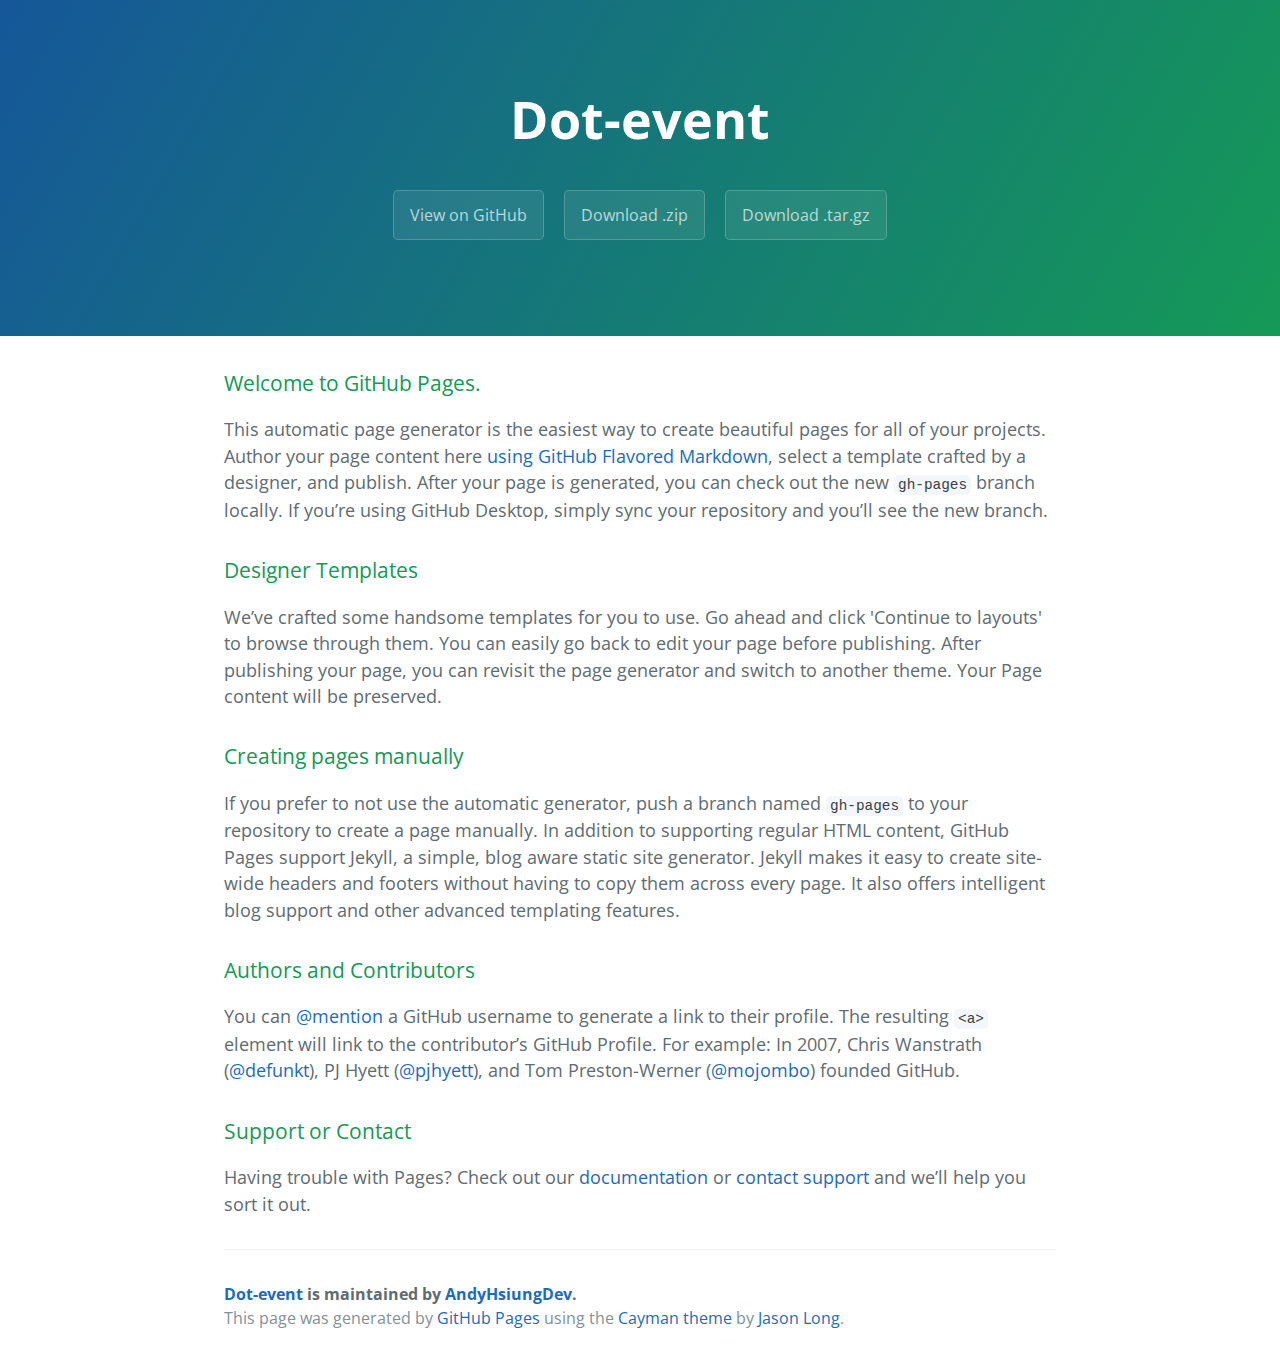
<file: index.html>
<!DOCTYPE html>
<html lang="en-us">
  <head>
    <meta charset="UTF-8">
    <title>Dot-event by AndyHsiungDev</title>
    <meta name="viewport" content="width=device-width, initial-scale=1">
    <link rel="stylesheet" type="text/css" href="stylesheets/normalize.css" media="screen">
    <link href='https://fonts.googleapis.com/css?family=Open+Sans:400,700' rel='stylesheet' type='text/css'>
    <link rel="stylesheet" type="text/css" href="stylesheets/stylesheet.css" media="screen">
    <link rel="stylesheet" type="text/css" href="stylesheets/github-light.css" media="screen">
  </head>
  <body>
    <section class="page-header">
      <h1 class="project-name">Dot-event</h1>
      <h2 class="project-tagline"></h2>
      <a href="https://github.com/AndyHsiungDev/dot-event" class="btn">View on GitHub</a>
      <a href="https://github.com/AndyHsiungDev/dot-event/zipball/master" class="btn">Download .zip</a>
      <a href="https://github.com/AndyHsiungDev/dot-event/tarball/master" class="btn">Download .tar.gz</a>
    </section>

    <section class="main-content">
      <h3>
<a id="welcome-to-github-pages" class="anchor" href="#welcome-to-github-pages" aria-hidden="true"><span aria-hidden="true" class="octicon octicon-link"></span></a>Welcome to GitHub Pages.</h3>

<p>This automatic page generator is the easiest way to create beautiful pages for all of your projects. Author your page content here <a href="https://guides.github.com/features/mastering-markdown/">using GitHub Flavored Markdown</a>, select a template crafted by a designer, and publish. After your page is generated, you can check out the new <code>gh-pages</code> branch locally. If you’re using GitHub Desktop, simply sync your repository and you’ll see the new branch.</p>

<h3>
<a id="designer-templates" class="anchor" href="#designer-templates" aria-hidden="true"><span aria-hidden="true" class="octicon octicon-link"></span></a>Designer Templates</h3>

<p>We’ve crafted some handsome templates for you to use. Go ahead and click 'Continue to layouts' to browse through them. You can easily go back to edit your page before publishing. After publishing your page, you can revisit the page generator and switch to another theme. Your Page content will be preserved.</p>

<h3>
<a id="creating-pages-manually" class="anchor" href="#creating-pages-manually" aria-hidden="true"><span aria-hidden="true" class="octicon octicon-link"></span></a>Creating pages manually</h3>

<p>If you prefer to not use the automatic generator, push a branch named <code>gh-pages</code> to your repository to create a page manually. In addition to supporting regular HTML content, GitHub Pages support Jekyll, a simple, blog aware static site generator. Jekyll makes it easy to create site-wide headers and footers without having to copy them across every page. It also offers intelligent blog support and other advanced templating features.</p>

<h3>
<a id="authors-and-contributors" class="anchor" href="#authors-and-contributors" aria-hidden="true"><span aria-hidden="true" class="octicon octicon-link"></span></a>Authors and Contributors</h3>

<p>You can <a href="https://help.github.com/articles/basic-writing-and-formatting-syntax/#mentioning-users-and-teams" class="user-mention">@mention</a> a GitHub username to generate a link to their profile. The resulting <code>&lt;a&gt;</code> element will link to the contributor’s GitHub Profile. For example: In 2007, Chris Wanstrath (<a href="https://github.com/defunkt" class="user-mention">@defunkt</a>), PJ Hyett (<a href="https://github.com/pjhyett" class="user-mention">@pjhyett</a>), and Tom Preston-Werner (<a href="https://github.com/mojombo" class="user-mention">@mojombo</a>) founded GitHub.</p>

<h3>
<a id="support-or-contact" class="anchor" href="#support-or-contact" aria-hidden="true"><span aria-hidden="true" class="octicon octicon-link"></span></a>Support or Contact</h3>

<p>Having trouble with Pages? Check out our <a href="https://help.github.com/pages">documentation</a> or <a href="https://github.com/contact">contact support</a> and we’ll help you sort it out.</p>

      <footer class="site-footer">
        <span class="site-footer-owner"><a href="https://github.com/AndyHsiungDev/dot-event">Dot-event</a> is maintained by <a href="https://github.com/AndyHsiungDev">AndyHsiungDev</a>.</span>

        <span class="site-footer-credits">This page was generated by <a href="https://pages.github.com">GitHub Pages</a> using the <a href="https://github.com/jasonlong/cayman-theme">Cayman theme</a> by <a href="https://twitter.com/jasonlong">Jason Long</a>.</span>
      </footer>

    </section>

  
  </body>
</html>
</file>
<file: stylesheets/stylesheet.css>
* {
  box-sizing: border-box; }

body {
  padding: 0;
  margin: 0;
  font-family: "Open Sans", "Helvetica Neue", Helvetica, Arial, sans-serif;
  font-size: 16px;
  line-height: 1.5;
  color: #606c71; }

a {
  color: #1e6bb8;
  text-decoration: none; }
  a:hover {
    text-decoration: underline; }

.btn {
  display: inline-block;
  margin-bottom: 1rem;
  color: rgba(255, 255, 255, 0.7);
  background-color: rgba(255, 255, 255, 0.08);
  border-color: rgba(255, 255, 255, 0.2);
  border-style: solid;
  border-width: 1px;
  border-radius: 0.3rem;
  transition: color 0.2s, background-color 0.2s, border-color 0.2s; }
  .btn + .btn {
    margin-left: 1rem; }

.btn:hover {
  color: rgba(255, 255, 255, 0.8);
  text-decoration: none;
  background-color: rgba(255, 255, 255, 0.2);
  border-color: rgba(255, 255, 255, 0.3); }

@media screen and (min-width: 64em) {
  .btn {
    padding: 0.75rem 1rem; } }

@media screen and (min-width: 42em) and (max-width: 64em) {
  .btn {
    padding: 0.6rem 0.9rem;
    font-size: 0.9rem; } }

@media screen and (max-width: 42em) {
  .btn {
    display: block;
    width: 100%;
    padding: 0.75rem;
    font-size: 0.9rem; }
    .btn + .btn {
      margin-top: 1rem;
      margin-left: 0; } }

.page-header {
  color: #fff;
  text-align: center;
  background-color: #159957;
  background-image: linear-gradient(120deg, #155799, #159957); }

@media screen and (min-width: 64em) {
  .page-header {
    padding: 5rem 6rem; } }

@media screen and (min-width: 42em) and (max-width: 64em) {
  .page-header {
    padding: 3rem 4rem; } }

@media screen and (max-width: 42em) {
  .page-header {
    padding: 2rem 1rem; } }

.project-name {
  margin-top: 0;
  margin-bottom: 0.1rem; }

@media screen and (min-width: 64em) {
  .project-name {
    font-size: 3.25rem; } }

@media screen and (min-width: 42em) and (max-width: 64em) {
  .project-name {
    font-size: 2.25rem; } }

@media screen and (max-width: 42em) {
  .project-name {
    font-size: 1.75rem; } }

.project-tagline {
  margin-bottom: 2rem;
  font-weight: normal;
  opacity: 0.7; }

@media screen and (min-width: 64em) {
  .project-tagline {
    font-size: 1.25rem; } }

@media screen and (min-width: 42em) and (max-width: 64em) {
  .project-tagline {
    font-size: 1.15rem; } }

@media screen and (max-width: 42em) {
  .project-tagline {
    font-size: 1rem; } }

.main-content :first-child {
  margin-top: 0; }
.main-content img {
  max-width: 100%; }
.main-content h1, .main-content h2, .main-content h3, .main-content h4, .main-content h5, .main-content h6 {
  margin-top: 2rem;
  margin-bottom: 1rem;
  font-weight: normal;
  color: #159957; }
.main-content p {
  margin-bottom: 1em; }
.main-content code {
  padding: 2px 4px;
  font-family: Consolas, "Liberation Mono", Menlo, Courier, monospace;
  font-size: 0.9rem;
  color: #383e41;
  background-color: #f3f6fa;
  border-radius: 0.3rem; }
.main-content pre {
  padding: 0.8rem;
  margin-top: 0;
  margin-bottom: 1rem;
  font: 1rem Consolas, "Liberation Mono", Menlo, Courier, monospace;
  color: #567482;
  word-wrap: normal;
  background-color: #f3f6fa;
  border: solid 1px #dce6f0;
  border-radius: 0.3rem; }
  .main-content pre > code {
    padding: 0;
    margin: 0;
    font-size: 0.9rem;
    color: #567482;
    word-break: normal;
    white-space: pre;
    background: transparent;
    border: 0; }
.main-content .highlight {
  margin-bottom: 1rem; }
  .main-content .highlight pre {
    margin-bottom: 0;
    word-break: normal; }
.main-content .highlight pre, .main-content pre {
  padding: 0.8rem;
  overflow: auto;
  font-size: 0.9rem;
  line-height: 1.45;
  border-radius: 0.3rem; }
.main-content pre code, .main-content pre tt {
  display: inline;
  max-width: initial;
  padding: 0;
  margin: 0;
  overflow: initial;
  line-height: inherit;
  word-wrap: normal;
  background-color: transparent;
  border: 0; }
  .main-content pre code:before, .main-content pre code:after, .main-content pre tt:before, .main-content pre tt:after {
    content: normal; }
.main-content ul, .main-content ol {
  margin-top: 0; }
.main-content blockquote {
  padding: 0 1rem;
  margin-left: 0;
  color: #819198;
  border-left: 0.3rem solid #dce6f0; }
  .main-content blockquote > :first-child {
    margin-top: 0; }
  .main-content blockquote > :last-child {
    margin-bottom: 0; }
.main-content table {
  display: block;
  width: 100%;
  overflow: auto;
  word-break: normal;
  word-break: keep-all; }
  .main-content table th {
    font-weight: bold; }
  .main-content table th, .main-content table td {
    padding: 0.5rem 1rem;
    border: 1px solid #e9ebec; }
.main-content dl {
  padding: 0; }
  .main-content dl dt {
    padding: 0;
    margin-top: 1rem;
    font-size: 1rem;
    font-weight: bold; }
  .main-content dl dd {
    padding: 0;
    margin-bottom: 1rem; }
.main-content hr {
  height: 2px;
  padding: 0;
  margin: 1rem 0;
  background-color: #eff0f1;
  border: 0; }

@media screen and (min-width: 64em) {
  .main-content {
    max-width: 64rem;
    padding: 2rem 6rem;
    margin: 0 auto;
    font-size: 1.1rem; } }

@media screen and (min-width: 42em) and (max-width: 64em) {
  .main-content {
    padding: 2rem 4rem;
    font-size: 1.1rem; } }

@media screen and (max-width: 42em) {
  .main-content {
    padding: 2rem 1rem;
    font-size: 1rem; } }

.site-footer {
  padding-top: 2rem;
  margin-top: 2rem;
  border-top: solid 1px #eff0f1; }

.site-footer-owner {
  display: block;
  font-weight: bold; }

.site-footer-credits {
  color: #819198; }

@media screen and (min-width: 64em) {
  .site-footer {
    font-size: 1rem; } }

@media screen and (min-width: 42em) and (max-width: 64em) {
  .site-footer {
    font-size: 1rem; } }

@media screen and (max-width: 42em) {
  .site-footer {
    font-size: 0.9rem; } }
</file>
<file: stylesheets/github-light.css>
/*
The MIT License (MIT)

Copyright (c) 2016 GitHub, Inc.

Permission is hereby granted, free of charge, to any person obtaining a copy
of this software and associated documentation files (the "Software"), to deal
in the Software without restriction, including without limitation the rights
to use, copy, modify, merge, publish, distribute, sublicense, and/or sell
copies of the Software, and to permit persons to whom the Software is
furnished to do so, subject to the following conditions:

The above copyright notice and this permission notice shall be included in all
copies or substantial portions of the Software.

THE SOFTWARE IS PROVIDED "AS IS", WITHOUT WARRANTY OF ANY KIND, EXPRESS OR
IMPLIED, INCLUDING BUT NOT LIMITED TO THE WARRANTIES OF MERCHANTABILITY,
FITNESS FOR A PARTICULAR PURPOSE AND NONINFRINGEMENT. IN NO EVENT SHALL THE
AUTHORS OR COPYRIGHT HOLDERS BE LIABLE FOR ANY CLAIM, DAMAGES OR OTHER
LIABILITY, WHETHER IN AN ACTION OF CONTRACT, TORT OR OTHERWISE, ARISING FROM,
OUT OF OR IN CONNECTION WITH THE SOFTWARE OR THE USE OR OTHER DEALINGS IN THE
SOFTWARE.

*/

.pl-c /* comment */ {
  color: #969896;
}

.pl-c1 /* constant, variable.other.constant, support, meta.property-name, support.constant, support.variable, meta.module-reference, markup.raw, meta.diff.header */,
.pl-s .pl-v /* string variable */ {
  color: #0086b3;
}

.pl-e /* entity */,
.pl-en /* entity.name */ {
  color: #795da3;
}

.pl-smi /* variable.parameter.function, storage.modifier.package, storage.modifier.import, storage.type.java, variable.other */,
.pl-s .pl-s1 /* string source */ {
  color: #333;
}

.pl-ent /* entity.name.tag */ {
  color: #63a35c;
}

.pl-k /* keyword, storage, storage.type */ {
  color: #a71d5d;
}

.pl-s /* string */,
.pl-pds /* punctuation.definition.string, string.regexp.character-class */,
.pl-s .pl-pse .pl-s1 /* string punctuation.section.embedded source */,
.pl-sr /* string.regexp */,
.pl-sr .pl-cce /* string.regexp constant.character.escape */,
.pl-sr .pl-sre /* string.regexp source.ruby.embedded */,
.pl-sr .pl-sra /* string.regexp string.regexp.arbitrary-repitition */ {
  color: #183691;
}

.pl-v /* variable */ {
  color: #ed6a43;
}

.pl-id /* invalid.deprecated */ {
  color: #b52a1d;
}

.pl-ii /* invalid.illegal */ {
  color: #f8f8f8;
  background-color: #b52a1d;
}

.pl-sr .pl-cce /* string.regexp constant.character.escape */ {
  font-weight: bold;
  color: #63a35c;
}

.pl-ml /* markup.list */ {
  color: #693a17;
}

.pl-mh /* markup.heading */,
.pl-mh .pl-en /* markup.heading entity.name */,
.pl-ms /* meta.separator */ {
  font-weight: bold;
  color: #1d3e81;
}

.pl-mq /* markup.quote */ {
  color: #008080;
}

.pl-mi /* markup.italic */ {
  font-style: italic;
  color: #333;
}

.pl-mb /* markup.bold */ {
  font-weight: bold;
  color: #333;
}

.pl-md /* markup.deleted, meta.diff.header.from-file */ {
  color: #bd2c00;
  background-color: #ffecec;
}

.pl-mi1 /* markup.inserted, meta.diff.header.to-file */ {
  color: #55a532;
  background-color: #eaffea;
}

.pl-mdr /* meta.diff.range */ {
  font-weight: bold;
  color: #795da3;
}

.pl-mo /* meta.output */ {
  color: #1d3e81;
}
</file>
